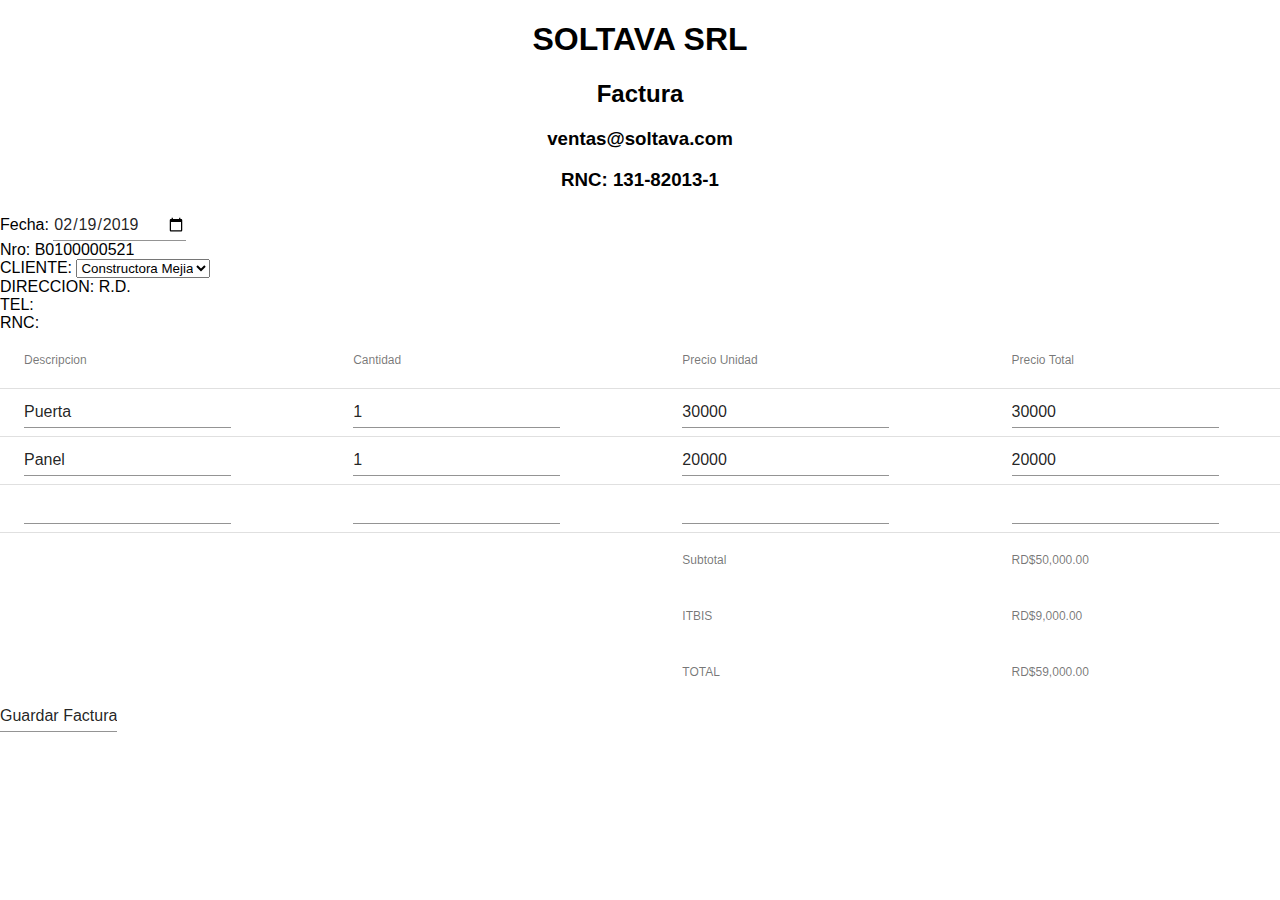
<file: index.html>
<!doctype html><html lang="en"><head><meta charset="utf-8"/><link rel="shortcut icon" href="/favicon.ico"/><meta name="viewport" content="width=device-width,initial-scale=1,shrink-to-fit=no"/><meta name="theme-color" content="#000000"/><link rel="manifest" href="/manifest.json"/><title>React App</title><link href="/static/css/main.925ebd54.chunk.css" rel="stylesheet"></head><body><noscript>You need to enable JavaScript to run this app.</noscript><div id="root"></div><script>!function(l){function e(e){for(var r,t,n=e[0],o=e[1],u=e[2],f=0,i=[];f<n.length;f++)t=n[f],p[t]&&i.push(p[t][0]),p[t]=0;for(r in o)Object.prototype.hasOwnProperty.call(o,r)&&(l[r]=o[r]);for(s&&s(e);i.length;)i.shift()();return c.push.apply(c,u||[]),a()}function a(){for(var e,r=0;r<c.length;r++){for(var t=c[r],n=!0,o=1;o<t.length;o++){var u=t[o];0!==p[u]&&(n=!1)}n&&(c.splice(r--,1),e=f(f.s=t[0]))}return e}var t={},p={1:0},c=[];function f(e){if(t[e])return t[e].exports;var r=t[e]={i:e,l:!1,exports:{}};return l[e].call(r.exports,r,r.exports,f),r.l=!0,r.exports}f.m=l,f.c=t,f.d=function(e,r,t){f.o(e,r)||Object.defineProperty(e,r,{enumerable:!0,get:t})},f.r=function(e){"undefined"!=typeof Symbol&&Symbol.toStringTag&&Object.defineProperty(e,Symbol.toStringTag,{value:"Module"}),Object.defineProperty(e,"__esModule",{value:!0})},f.t=function(r,e){if(1&e&&(r=f(r)),8&e)return r;if(4&e&&"object"==typeof r&&r&&r.__esModule)return r;var t=Object.create(null);if(f.r(t),Object.defineProperty(t,"default",{enumerable:!0,value:r}),2&e&&"string"!=typeof r)for(var n in r)f.d(t,n,function(e){return r[e]}.bind(null,n));return t},f.n=function(e){var r=e&&e.__esModule?function(){return e.default}:function(){return e};return f.d(r,"a",r),r},f.o=function(e,r){return Object.prototype.hasOwnProperty.call(e,r)},f.p="/";var r=window.webpackJsonp=window.webpackJsonp||[],n=r.push.bind(r);r.push=e,r=r.slice();for(var o=0;o<r.length;o++)e(r[o]);var s=n;a()}([])</script><script src="/static/js/2.1a298da0.chunk.js"></script><script src="/static/js/main.4aa673c4.chunk.js"></script></body></html>
</file>
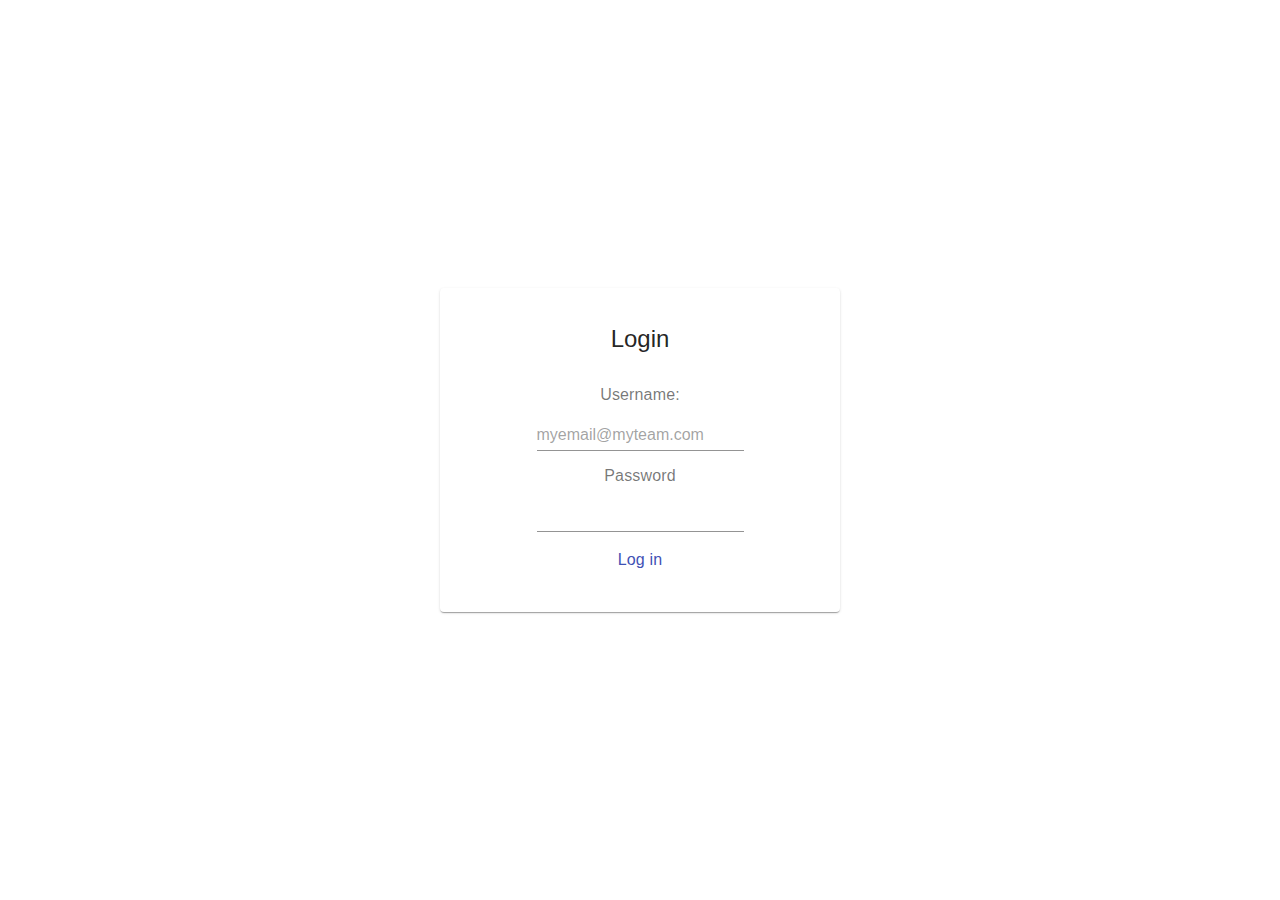
<file: lo/index.html>
<!DOCTYPE html><html><head><meta charSet="utf-8"/><meta http-equiv="x-ua-compatible" content="ie=edge"/><meta name="viewport" content="width=device-width, initial-scale=1, shrink-to-fit=no"/><style data-href="/lo/styles.91553f176b2325ae4240.css">.login-section{padding-top:19.416px;width:400px;text-align:center}.login-content>*{margin-bottom:16.18px}.login-page{width:100%;height:100vh;display:flex;justify-content:center;align-items:center;background:url(https://images.unsplash.com/photo-1530143651579-c7f12d67ae3e?auto=format&fit=crop&ixlib=rb-1.2.1&q=80&w=1500);background-size:100%;background-repeat:no-repeat}body{margin:0}.drills-container{display:flex;flex-direction:row;padding:0!important}.drills-list{width:100%}.search-box{height:90vh;padding:10px;border-right:1px solid #dcdcdc}.search-box>*{padding-top:10px}.card-thumbnail{width:128px;height:auto;padding-right:10px}.card-content{display:flex;flex-direction:row}.card-preview{flex-direction:column}body,html{height:100vh}.drill-post{margin:20px 100px;font-family:Roboto,Helvetica}</style><meta name="generator" content="Gatsby 2.17.11"/><link as="script" rel="preload" href="/lo/webpack-runtime-c4cbe71d8c72043e700c.js"/><link as="script" rel="preload" href="/lo/app-77dbf14f56c0cdf69712.js"/><link as="script" rel="preload" href="/lo/styles-7de18e2a6c9550d6bdf4.js"/><link as="script" rel="preload" href="/lo/commons-4874e36c82d6909d1e65.js"/><link as="script" rel="preload" href="/lo/component---src-pages-index-js-ea372feab7e1ca12fc14.js"/><link as="fetch" rel="preload" href="/lo/page-data\index\page-data.json" crossorigin="anonymous"/></head><body><noscript id="gatsby-noscript">This app works best with JavaScript enabled.</noscript><div id="___gatsby"><div style="outline:none" tabindex="-1" role="group" id="gatsby-focus-wrapper"><div class="login-page"><div class="MuiPaper-root MuiPaper-elevation1 MuiCard-root login-section MuiPaper-rounded"><div class="MuiCardHeader-root"><div class="MuiCardHeader-content"><span class="MuiTypography-root MuiCardHeader-title MuiTypography-h5 MuiTypography-displayBlock">Login</span></div></div><div class="MuiCardContent-root login-content"><label class="MuiFormLabel-root MuiInputLabel-root MuiInputLabel-animated">Username: </label><div class="MuiInputBase-root MuiInput-root MuiInput-underline"><input type="text" placeholder="myemail@myteam.com" class="MuiInputBase-input MuiInput-input"/></div><label class="MuiFormLabel-root MuiInputLabel-root MuiInputLabel-animated">Password</label><div class="MuiInputBase-root MuiInput-root MuiInput-underline"><input type="password" class="MuiInputBase-input MuiInput-input"/></div><div><p class="MuiTypography-root MuiTypography-body1"><a class="MuiTypography-root MuiLink-root MuiLink-underlineHover MuiTypography-colorPrimary" href="/lo/drills">Log in</a></p></div></div></div></div></div></div><script id="gatsby-script-loader">/*<![CDATA[*/window.pagePath="/";/*]]>*/</script><script id="gatsby-chunk-mapping">/*<![CDATA[*/window.___chunkMapping={"app":["/app-77dbf14f56c0cdf69712.js"],"component---src-pages-drill-js":["/component---src-pages-drill-js-b3e3e74c7321cb21ba04.js"],"component---src-pages-drills-js":["/component---src-pages-drills-js-bed0733ee18cb65c6200.js"],"component---src-pages-index-js":["/component---src-pages-index-js-ea372feab7e1ca12fc14.js"],"component---src-pages-login-js":[]};/*]]>*/</script><script src="/lo/component---src-pages-index-js-ea372feab7e1ca12fc14.js" async=""></script><script src="/lo/commons-4874e36c82d6909d1e65.js" async=""></script><script src="/lo/styles-7de18e2a6c9550d6bdf4.js" async=""></script><script src="/lo/app-77dbf14f56c0cdf69712.js" async=""></script><script src="/lo/webpack-runtime-c4cbe71d8c72043e700c.js" async=""></script></body></html>
</file>
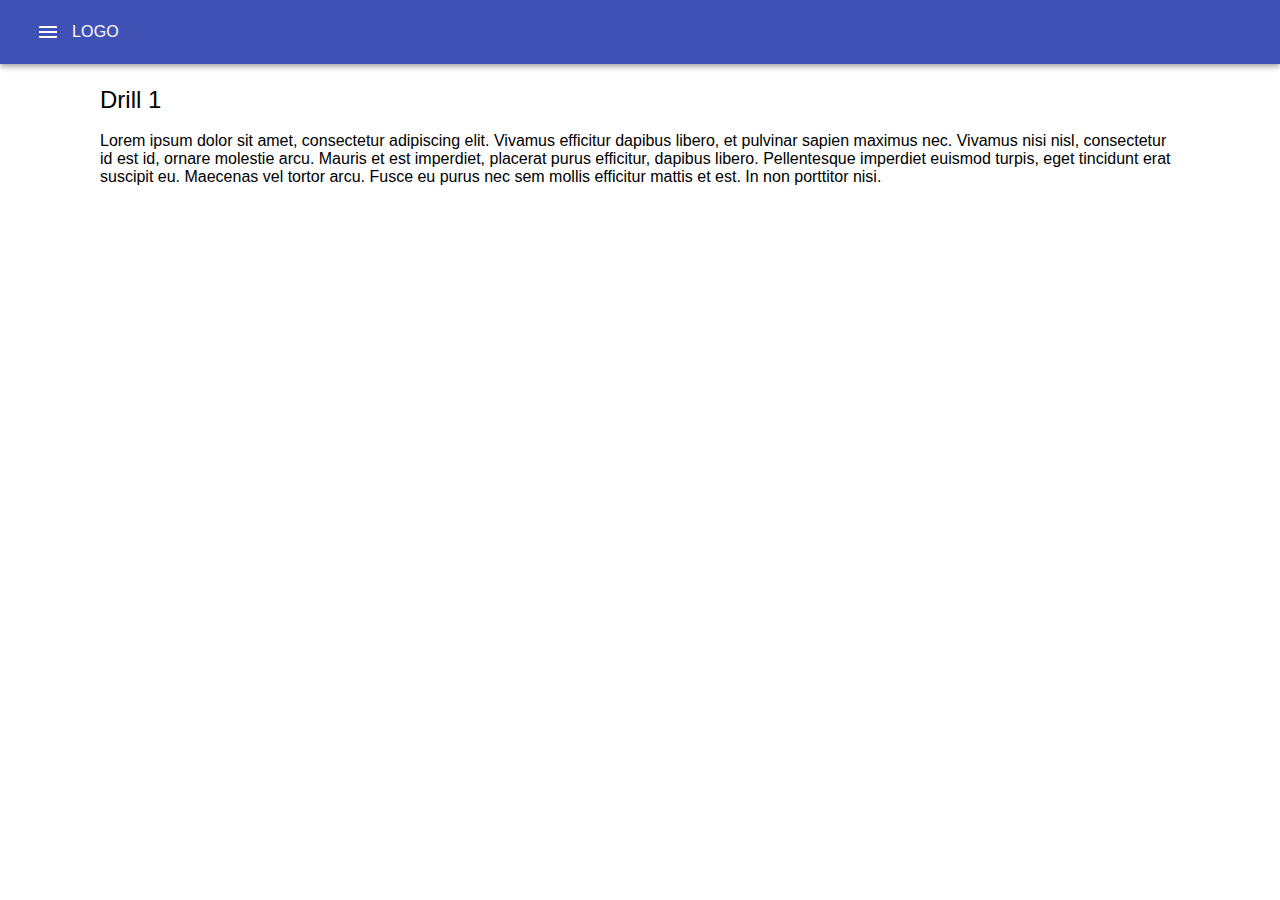
<file: lo/drill/index.html>
<!DOCTYPE html><html><head><meta charSet="utf-8"/><meta http-equiv="x-ua-compatible" content="ie=edge"/><meta name="viewport" content="width=device-width, initial-scale=1, shrink-to-fit=no"/><style data-href="/lo/styles.91553f176b2325ae4240.css">.login-section{padding-top:19.416px;width:400px;text-align:center}.login-content>*{margin-bottom:16.18px}.login-page{width:100%;height:100vh;display:flex;justify-content:center;align-items:center;background:url(https://images.unsplash.com/photo-1530143651579-c7f12d67ae3e?auto=format&fit=crop&ixlib=rb-1.2.1&q=80&w=1500);background-size:100%;background-repeat:no-repeat}body{margin:0}.drills-container{display:flex;flex-direction:row;padding:0!important}.drills-list{width:100%}.search-box{height:90vh;padding:10px;border-right:1px solid #dcdcdc}.search-box>*{padding-top:10px}.card-thumbnail{width:128px;height:auto;padding-right:10px}.card-content{display:flex;flex-direction:row}.card-preview{flex-direction:column}body,html{height:100vh}.drill-post{margin:20px 100px;font-family:Roboto,Helvetica}</style><meta name="generator" content="Gatsby 2.17.11"/><link as="script" rel="preload" href="/lo/webpack-runtime-c4cbe71d8c72043e700c.js"/><link as="script" rel="preload" href="/lo/app-77dbf14f56c0cdf69712.js"/><link as="script" rel="preload" href="/lo/styles-7de18e2a6c9550d6bdf4.js"/><link as="script" rel="preload" href="/lo/commons-4874e36c82d6909d1e65.js"/><link as="script" rel="preload" href="/lo/component---src-pages-drill-js-b3e3e74c7321cb21ba04.js"/><link as="fetch" rel="preload" href="/lo/page-data\drill\page-data.json" crossorigin="anonymous"/></head><body><noscript id="gatsby-noscript">This app works best with JavaScript enabled.</noscript><div id="___gatsby"><div style="outline:none" tabindex="-1" role="group" id="gatsby-focus-wrapper"><div><header class="MuiPaper-root MuiPaper-elevation4 MuiAppBar-root MuiAppBar-positionSticky nav-bar MuiAppBar-colorPrimary"><div class="MuiToolbar-root MuiToolbar-regular MuiToolbar-gutters"><button class="MuiButtonBase-root MuiIconButton-root MuiIconButton-colorInherit" tabindex="0" type="button"><span class="MuiIconButton-label"><svg class="MuiSvgIcon-root" focusable="false" viewBox="0 0 24 24" aria-hidden="true" role="presentation"><path d="M3 18h18v-2H3v2zm0-5h18v-2H3v2zm0-7v2h18V6H3z"></path></svg></span></button><p class="MuiTypography-root MuiTypography-body1">LOGO</p></div></header><div class="drill-post"><h5 class="MuiTypography-root MuiTypography-h5">Drill 1</h5><div><p>Lorem ipsum dolor sit amet, consectetur adipiscing elit. Vivamus efficitur dapibus libero, et pulvinar sapien maximus nec. Vivamus nisi nisl, consectetur id est id, ornare molestie arcu. Mauris et est imperdiet, placerat purus efficitur, dapibus libero. Pellentesque imperdiet euismod turpis, eget tincidunt erat suscipit eu. Maecenas vel tortor arcu. Fusce eu purus nec sem mollis efficitur mattis et est. In non porttitor nisi.</p><figure class="kg-card kg-embed-card"><iframe width="459" height="344" src="https://www.youtube.com/embed/leDfLWdAZQk?feature=oembed" frameborder="0" allow="accelerometer; autoplay; encrypted-media; gyroscope; picture-in-picture" allowfullscreen></iframe></figure></div></div></div></div></div><script id="gatsby-script-loader">/*<![CDATA[*/window.pagePath="/drill/";/*]]>*/</script><script id="gatsby-chunk-mapping">/*<![CDATA[*/window.___chunkMapping={"app":["/app-77dbf14f56c0cdf69712.js"],"component---src-pages-drill-js":["/component---src-pages-drill-js-b3e3e74c7321cb21ba04.js"],"component---src-pages-drills-js":["/component---src-pages-drills-js-bed0733ee18cb65c6200.js"],"component---src-pages-index-js":["/component---src-pages-index-js-ea372feab7e1ca12fc14.js"],"component---src-pages-login-js":[]};/*]]>*/</script><script src="/lo/component---src-pages-drill-js-b3e3e74c7321cb21ba04.js" async=""></script><script src="/lo/commons-4874e36c82d6909d1e65.js" async=""></script><script src="/lo/styles-7de18e2a6c9550d6bdf4.js" async=""></script><script src="/lo/app-77dbf14f56c0cdf69712.js" async=""></script><script src="/lo/webpack-runtime-c4cbe71d8c72043e700c.js" async=""></script></body></html>
</file>
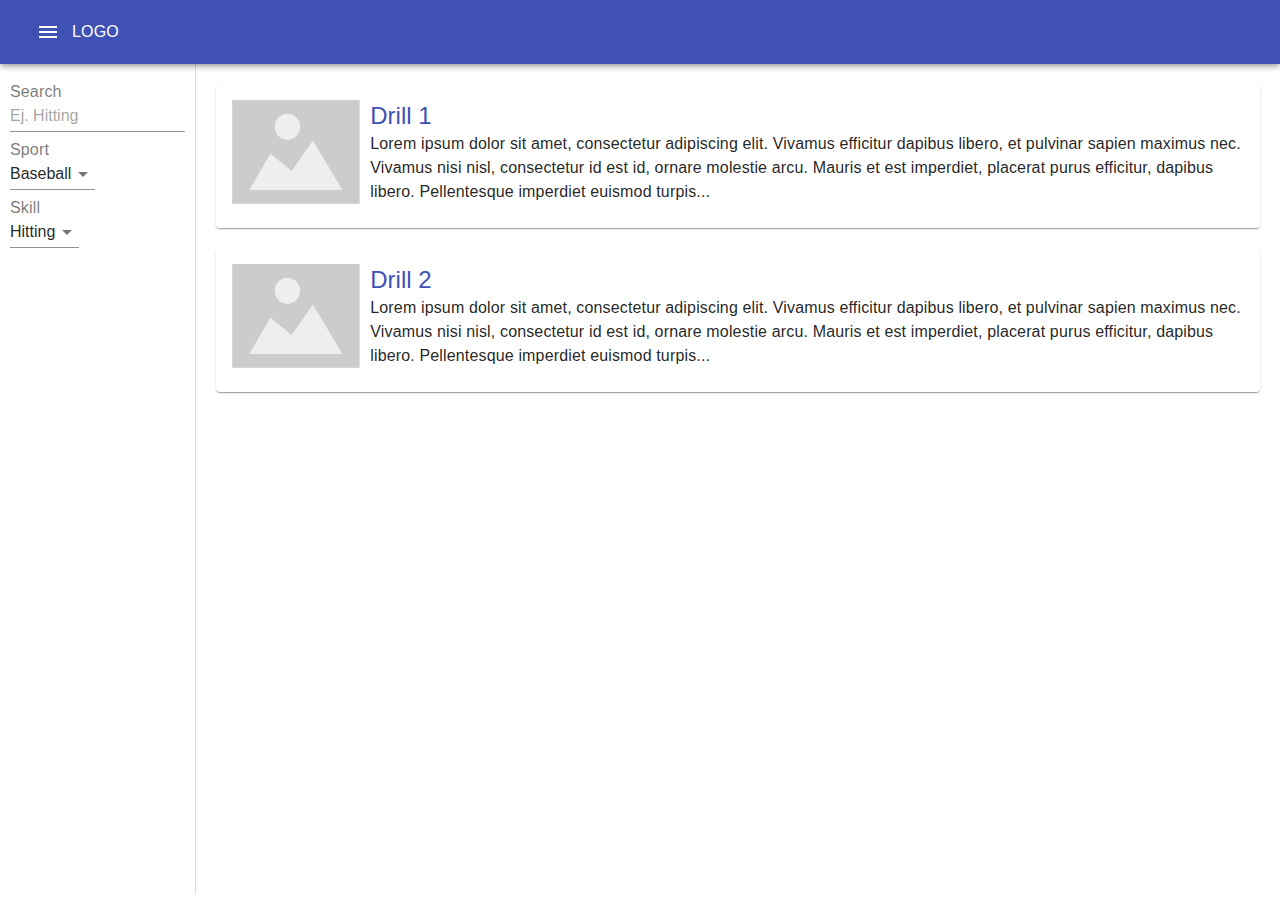
<file: lo/drills/index.html>
<!DOCTYPE html><html><head><meta charSet="utf-8"/><meta http-equiv="x-ua-compatible" content="ie=edge"/><meta name="viewport" content="width=device-width, initial-scale=1, shrink-to-fit=no"/><style data-href="/lo/styles.91553f176b2325ae4240.css">.login-section{padding-top:19.416px;width:400px;text-align:center}.login-content>*{margin-bottom:16.18px}.login-page{width:100%;height:100vh;display:flex;justify-content:center;align-items:center;background:url(https://images.unsplash.com/photo-1530143651579-c7f12d67ae3e?auto=format&fit=crop&ixlib=rb-1.2.1&q=80&w=1500);background-size:100%;background-repeat:no-repeat}body{margin:0}.drills-container{display:flex;flex-direction:row;padding:0!important}.drills-list{width:100%}.search-box{height:90vh;padding:10px;border-right:1px solid #dcdcdc}.search-box>*{padding-top:10px}.card-thumbnail{width:128px;height:auto;padding-right:10px}.card-content{display:flex;flex-direction:row}.card-preview{flex-direction:column}body,html{height:100vh}.drill-post{margin:20px 100px;font-family:Roboto,Helvetica}</style><meta name="generator" content="Gatsby 2.17.11"/><link as="script" rel="preload" href="/lo/webpack-runtime-c4cbe71d8c72043e700c.js"/><link as="script" rel="preload" href="/lo/app-77dbf14f56c0cdf69712.js"/><link as="script" rel="preload" href="/lo/styles-7de18e2a6c9550d6bdf4.js"/><link as="script" rel="preload" href="/lo/commons-4874e36c82d6909d1e65.js"/><link as="script" rel="preload" href="/lo/component---src-pages-drills-js-bed0733ee18cb65c6200.js"/><link as="fetch" rel="preload" href="/lo/page-data\drills\page-data.json" crossorigin="anonymous"/></head><body><noscript id="gatsby-noscript">This app works best with JavaScript enabled.</noscript><div id="___gatsby"><div style="outline:none" tabindex="-1" role="group" id="gatsby-focus-wrapper"><header class="MuiPaper-root MuiPaper-elevation4 MuiAppBar-root MuiAppBar-positionSticky nav-bar MuiAppBar-colorPrimary"><div class="MuiToolbar-root MuiToolbar-regular MuiToolbar-gutters"><button class="MuiButtonBase-root MuiIconButton-root MuiIconButton-colorInherit" tabindex="0" type="button"><span class="MuiIconButton-label"><svg class="MuiSvgIcon-root" focusable="false" viewBox="0 0 24 24" aria-hidden="true" role="presentation"><path d="M3 18h18v-2H3v2zm0-5h18v-2H3v2zm0-7v2h18V6H3z"></path></svg></span></button><p class="MuiTypography-root MuiTypography-body1">LOGO</p></div></header><div class="MuiContainer-root drills-container MuiContainer-maxWidthLg"><div class="search-box"><div><label class="MuiFormLabel-root MuiInputLabel-root MuiInputLabel-animated">Search</label><div class="MuiInputBase-root MuiInput-root MuiInput-underline"><input type="text" placeholder="Ej. Hitting" class="MuiInputBase-input MuiInput-input"/></div></div><div><label class="MuiFormLabel-root MuiInputLabel-root MuiInputLabel-animated">Sport</label><div class="MuiInputBase-root MuiInput-root MuiInput-underline"><div class="MuiSelect-root MuiSelect-select MuiSelect-selectMenu MuiInputBase-input MuiInput-input MuiInputBase-inputSelect" tabindex="0" role="button" aria-labelledby=" " aria-haspopup="listbox">Baseball</div><input type="hidden" value="0"/><svg class="MuiSvgIcon-root MuiSelect-icon" focusable="false" viewBox="0 0 24 24" aria-hidden="true" role="presentation"><path d="M7 10l5 5 5-5z"></path></svg></div></div><div><label class="MuiFormLabel-root MuiInputLabel-root MuiInputLabel-animated">Skill</label><div class="MuiInputBase-root MuiInput-root MuiInput-underline"><div class="MuiSelect-root MuiSelect-select MuiSelect-selectMenu MuiInputBase-input MuiInput-input MuiInputBase-inputSelect" tabindex="0" role="button" aria-labelledby=" " aria-haspopup="listbox">Hitting</div><input type="hidden" value="0"/><svg class="MuiSvgIcon-root MuiSelect-icon" focusable="false" viewBox="0 0 24 24" aria-hidden="true" role="presentation"><path d="M7 10l5 5 5-5z"></path></svg></div></div></div><div class="drills-list"><div class="MuiPaper-root MuiPaper-elevation1 MuiCard-root card MuiPaper-rounded" style="margin:20px"><div class="MuiCardContent-root card-content"><img class="card-thumbnail" src="[data-uri]" alt="thumbnail"/><div class="card-preview"><h5 class="MuiTypography-root MuiTypography-h5"><a class="MuiTypography-root MuiLink-root MuiLink-underlineHover MuiTypography-colorPrimary" href="/lo/drill">Drill 1</a></h5><p class="MuiTypography-root MuiTypography-body1">
Lorem ipsum dolor sit amet, consectetur adipiscing elit. Vivamus efficitur dapibus libero, et pulvinar sapien maximus nec. Vivamus nisi nisl, consectetur id est id, ornare molestie arcu. Mauris et est imperdiet, placerat purus efficitur, dapibus libero. Pellentesque imperdiet euismod turpis...
</p></div></div></div><div class="MuiPaper-root MuiPaper-elevation1 MuiCard-root card MuiPaper-rounded" style="margin:20px"><div class="MuiCardContent-root card-content"><img class="card-thumbnail" src="[data-uri]" alt="thumbnail"/><div class="card-preview"><h5 class="MuiTypography-root MuiTypography-h5"><a class="MuiTypography-root MuiLink-root MuiLink-underlineHover MuiTypography-colorPrimary" href="/lo/drill">Drill 2</a></h5><p class="MuiTypography-root MuiTypography-body1">
Lorem ipsum dolor sit amet, consectetur adipiscing elit. Vivamus efficitur dapibus libero, et pulvinar sapien maximus nec. Vivamus nisi nisl, consectetur id est id, ornare molestie arcu. Mauris et est imperdiet, placerat purus efficitur, dapibus libero. Pellentesque imperdiet euismod turpis...
</p></div></div></div></div></div></div></div><script id="gatsby-script-loader">/*<![CDATA[*/window.pagePath="/drills/";/*]]>*/</script><script id="gatsby-chunk-mapping">/*<![CDATA[*/window.___chunkMapping={"app":["/app-77dbf14f56c0cdf69712.js"],"component---src-pages-drill-js":["/component---src-pages-drill-js-b3e3e74c7321cb21ba04.js"],"component---src-pages-drills-js":["/component---src-pages-drills-js-bed0733ee18cb65c6200.js"],"component---src-pages-index-js":["/component---src-pages-index-js-ea372feab7e1ca12fc14.js"],"component---src-pages-login-js":[]};/*]]>*/</script><script src="/lo/component---src-pages-drills-js-bed0733ee18cb65c6200.js" async=""></script><script src="/lo/commons-4874e36c82d6909d1e65.js" async=""></script><script src="/lo/styles-7de18e2a6c9550d6bdf4.js" async=""></script><script src="/lo/app-77dbf14f56c0cdf69712.js" async=""></script><script src="/lo/webpack-runtime-c4cbe71d8c72043e700c.js" async=""></script></body></html>
</file>
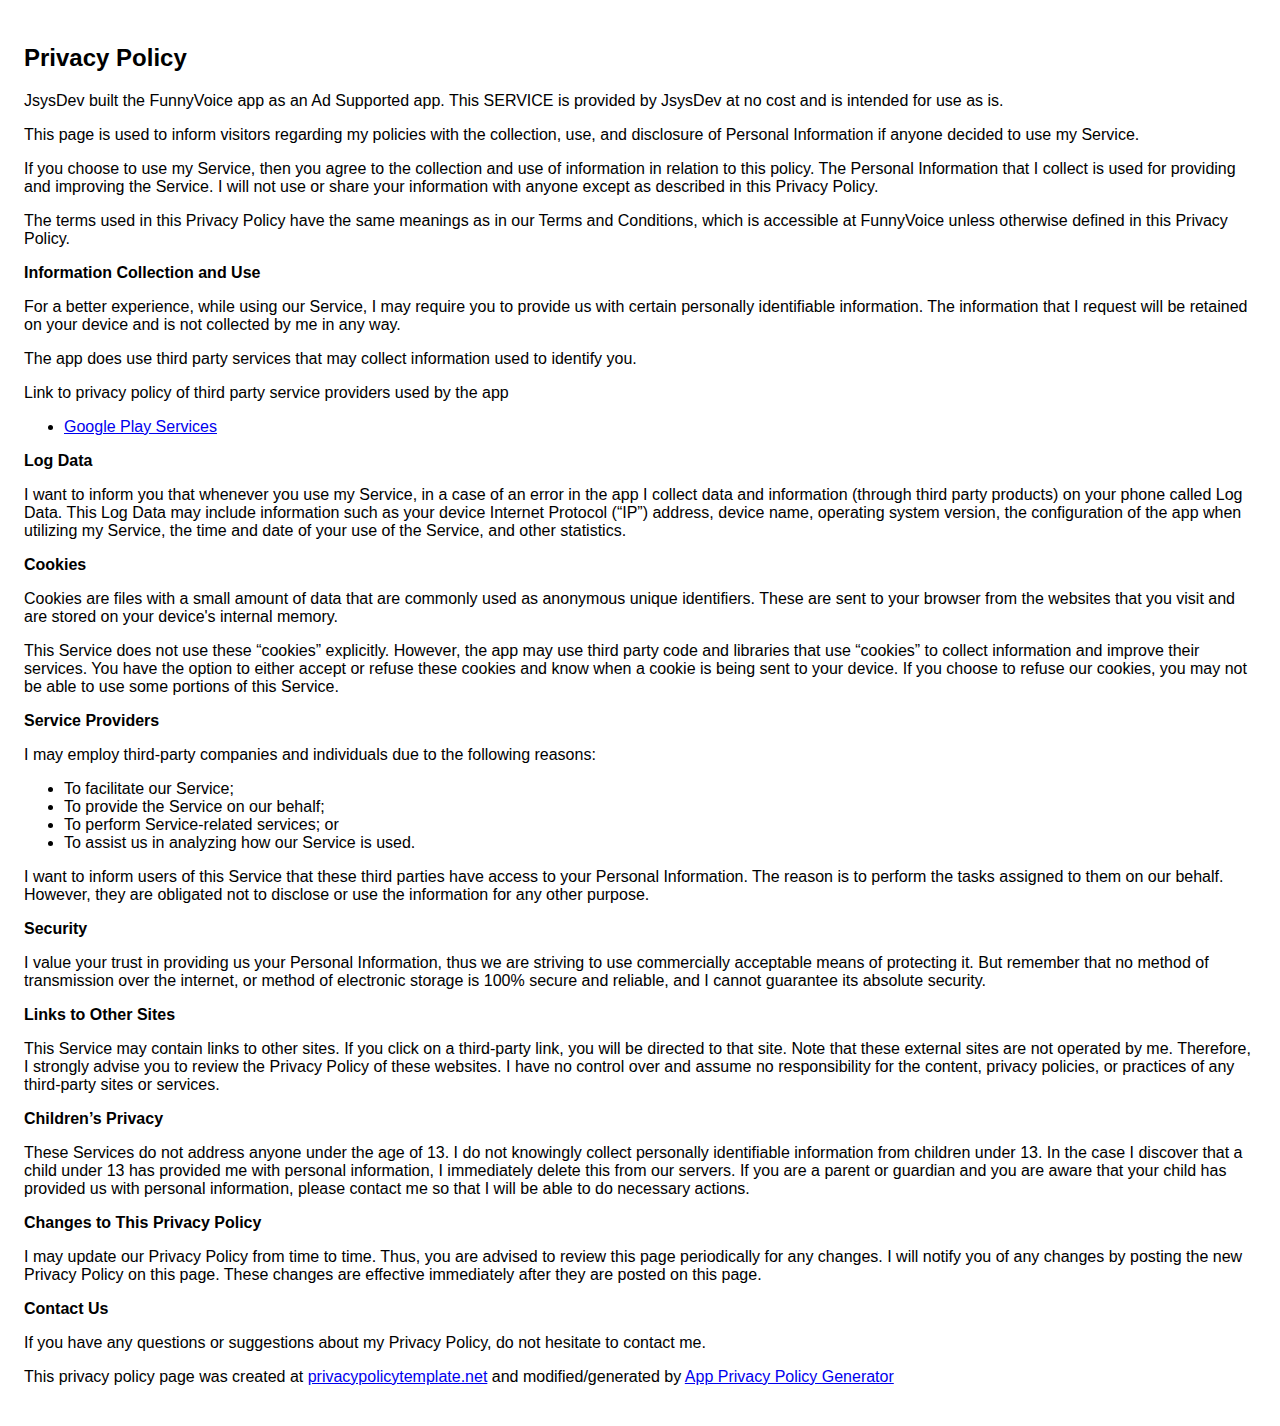
<file: funnyvoice/privacy-policy.html>
<!DOCTYPE html>
    <html>
    <head>
      <meta charset='utf-8'>
      <meta name='viewport' content='width=device-width'>
      <title>Privacy Policy</title>
      <style> body { font-family: 'Helvetica Neue', Helvetica, Arial, sans-serif; padding:1em; } </style>
    </head>
    <body>
    <h2>Privacy Policy</h2> <p> JsysDev built the FunnyVoice app as an Ad Supported app. This SERVICE is provided by
                    JsysDev at no cost and is intended for use as is.
                  </p> <p>This page is used to inform visitors regarding my policies with the collection, use, and disclosure
                    of Personal Information if anyone decided to use my Service.
                  </p> <p>If you choose to use my Service, then you agree to the collection and use of information in
                    relation to this policy. The Personal Information that I collect is used for providing and improving
                    the Service. I will not use or share your information with anyone except as described
                    in this Privacy Policy.
                  </p> <p>The terms used in this Privacy Policy have the same meanings as in our Terms and Conditions, which is
                    accessible at FunnyVoice unless otherwise defined in this Privacy Policy.
                  </p> <p><strong>Information Collection and Use</strong></p> <p>For a better experience, while using our Service, I may require you to provide us with certain
                    personally identifiable information. The information that I request will be retained on your device and is not collected by me in any way.
                  </p> <p>The app does use third party services that may collect information used to identify you.</p> <div><p>Link to privacy policy of third party service providers used by the app</p> <ul><li><a href="https://www.google.com/policies/privacy/" target="_blank">Google Play Services</a></li><!----><!----><!----><!----><!----><!----><!----></ul></div> <p><strong>Log Data</strong></p> <p> I want to inform you that whenever you use my Service, in a case of
                    an error in the app I collect data and information (through third party products) on your phone
                    called Log Data. This Log Data may include information such as your device Internet Protocol (“IP”) address,
                    device name, operating system version, the configuration of the app when utilizing my Service,
                    the time and date of your use of the Service, and other statistics.
                  </p> <p><strong>Cookies</strong></p> <p>Cookies are files with a small amount of data that are commonly used as anonymous unique identifiers.
                    These are sent to your browser from the websites that you visit and are stored on your device's internal
                    memory.
                  </p> <p>This Service does not use these “cookies” explicitly. However, the app may use third party code and
                    libraries that use “cookies” to collect information and improve their services. You have the option to
                    either accept or refuse these cookies and know when a cookie is being sent to your device. If you choose
                    to refuse our cookies, you may not be able to use some portions of this Service.
                  </p> <p><strong>Service Providers</strong></p> <p> I may employ third-party companies and individuals due to the following reasons:</p> <ul><li>To facilitate our Service;</li> <li>To provide the Service on our behalf;</li> <li>To perform Service-related services; or</li> <li>To assist us in analyzing how our Service is used.</li></ul> <p> I want to inform users of this Service that these third parties have access to
                    your Personal Information. The reason is to perform the tasks assigned to them on our behalf. However,
                    they are obligated not to disclose or use the information for any other purpose.
                  </p> <p><strong>Security</strong></p> <p> I value your trust in providing us your Personal Information, thus we are striving
                    to use commercially acceptable means of protecting it. But remember that no method of transmission over
                    the internet, or method of electronic storage is 100% secure and reliable, and I cannot guarantee
                    its absolute security.
                  </p> <p><strong>Links to Other Sites</strong></p> <p>This Service may contain links to other sites. If you click on a third-party link, you will be directed
                    to that site. Note that these external sites are not operated by me. Therefore, I strongly
                    advise you to review the Privacy Policy of these websites. I have no control over
                    and assume no responsibility for the content, privacy policies, or practices of any third-party sites
                    or services.
                  </p> <p><strong>Children’s Privacy</strong></p> <p>These Services do not address anyone under the age of 13. I do not knowingly collect
                    personally identifiable information from children under 13. In the case I discover that a child
                    under 13 has provided me with personal information, I immediately delete this from
                    our servers. If you are a parent or guardian and you are aware that your child has provided us with personal
                    information, please contact me so that I will be able to do necessary actions.
                  </p> <p><strong>Changes to This Privacy Policy</strong></p> <p> I may update our Privacy Policy from time to time. Thus, you are advised to review
                    this page periodically for any changes. I will notify you of any changes by posting
                    the new Privacy Policy on this page. These changes are effective immediately after they are posted on
                    this page.
                  </p> <p><strong>Contact Us</strong></p> <p>If you have any questions or suggestions about my Privacy Policy, do not hesitate to contact
                    me.
                  </p> <p>This privacy policy page was created at <a href="https://privacypolicytemplate.net" target="_blank">privacypolicytemplate.net</a>
                    and modified/generated by <a href="https://app-privacy-policy-generator.firebaseapp.com/" target="_blank">App
                      Privacy Policy Generator</a></p>
    </body>
    </html>
</file>
<file: static/css/main.925ebd54.chunk.css>
body{margin:0;padding:0;font-family:-apple-system,BlinkMacSystemFont,Segoe UI,Roboto,Oxygen,Ubuntu,Cantarell,Fira Sans,Droid Sans,Helvetica Neue,sans-serif;-webkit-font-smoothing:antialiased;-moz-osx-font-smoothing:grayscale}code{font-family:source-code-pro,Menlo,Monaco,Consolas,Courier New,monospace}
/*# sourceMappingURL=main.925ebd54.chunk.css.map */
</file>
